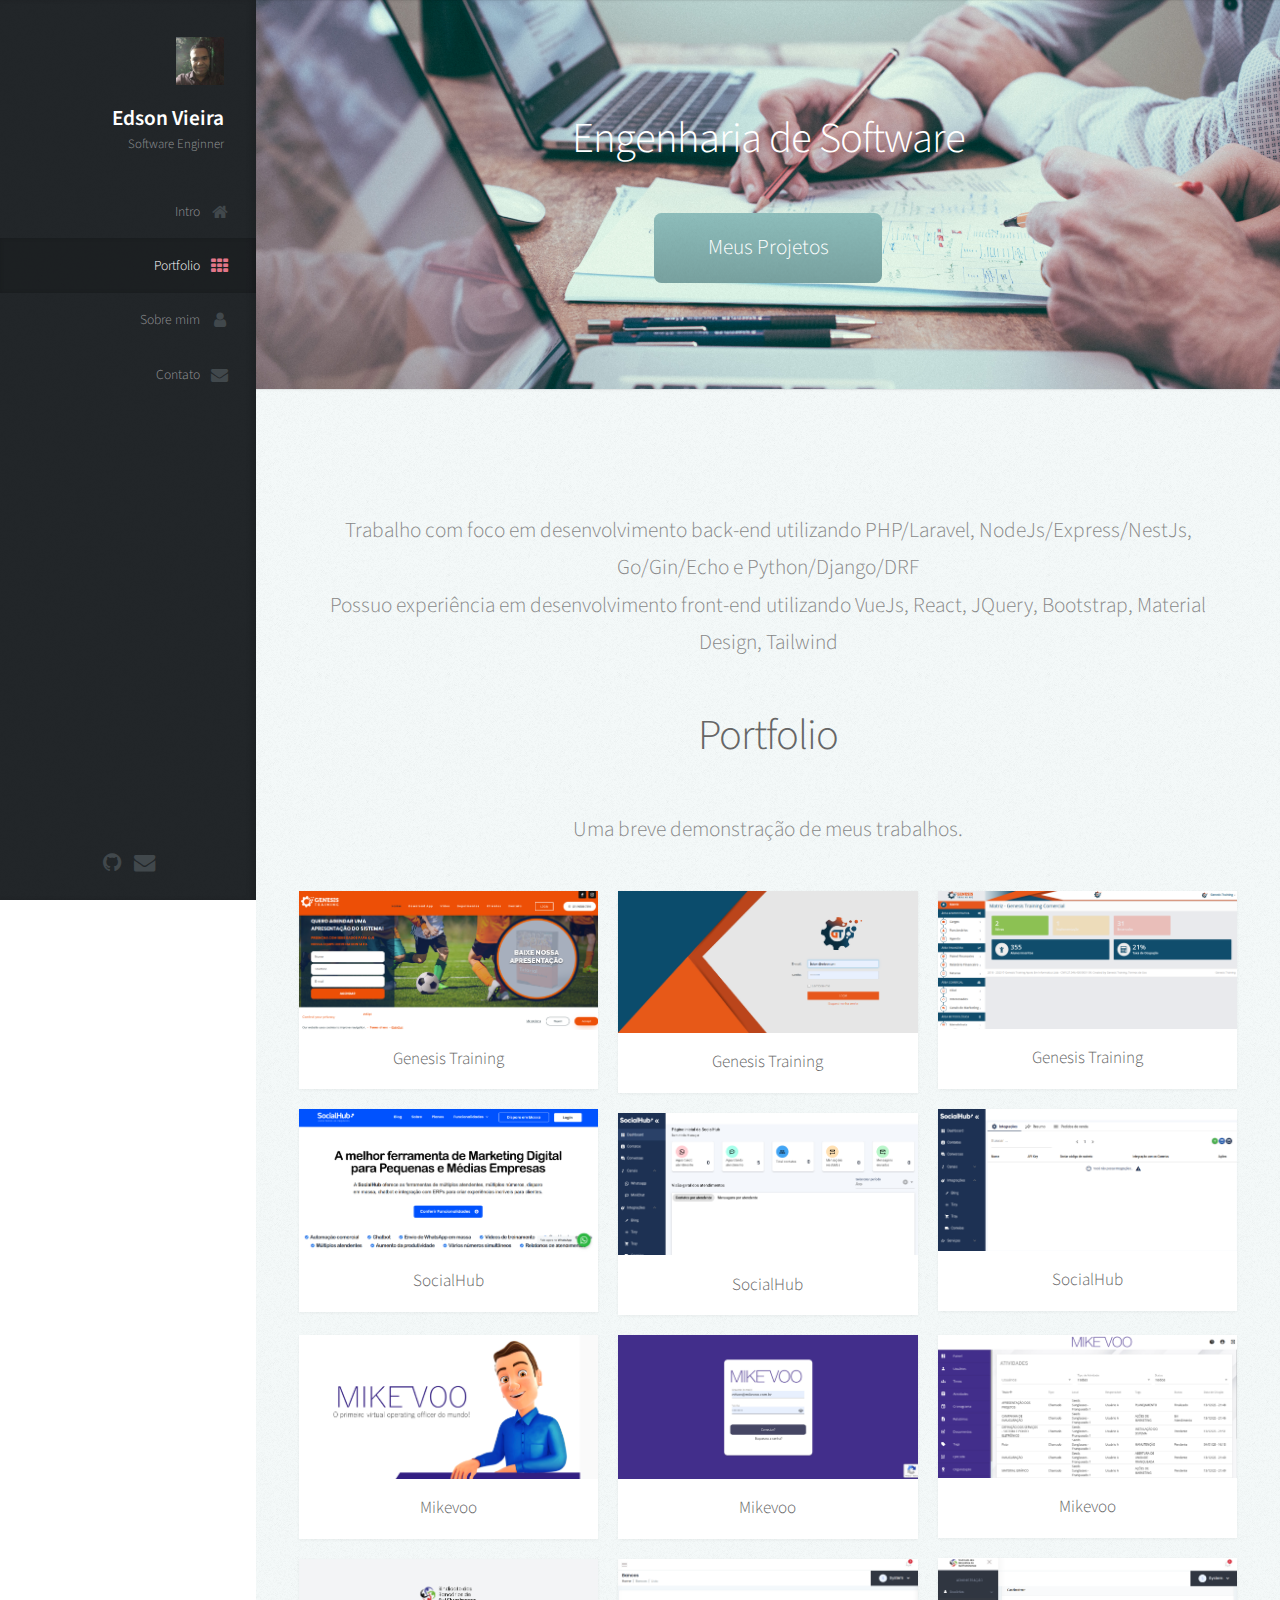
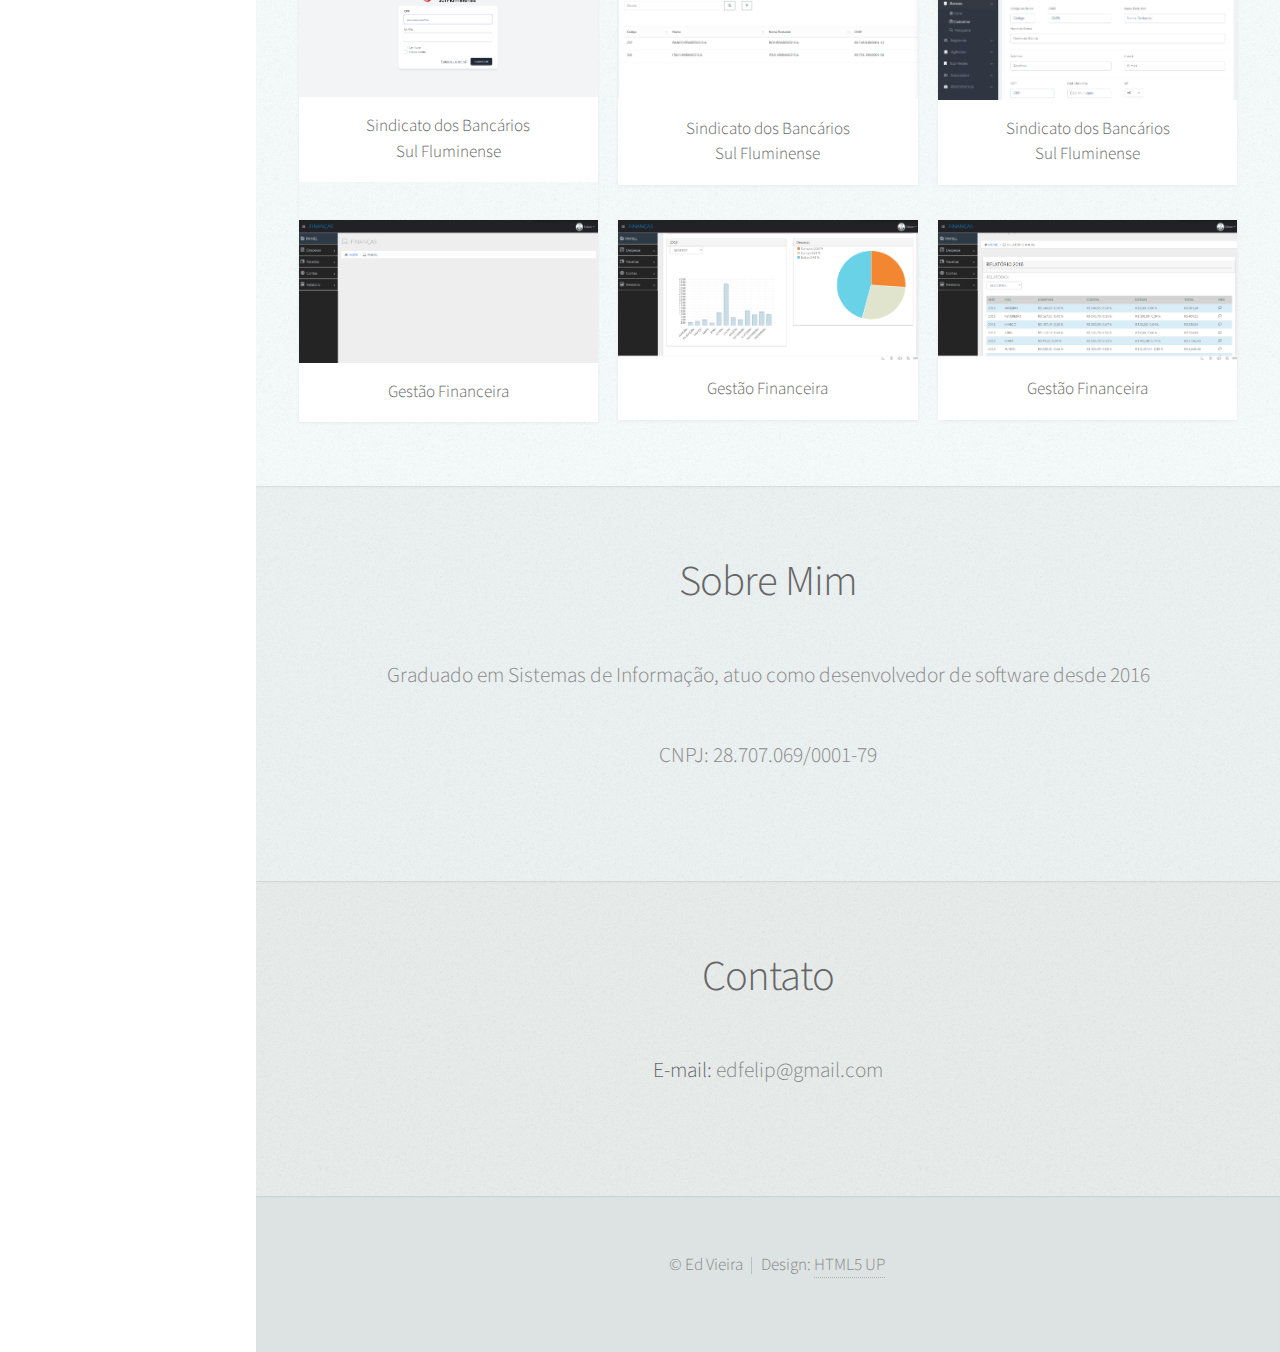
<file: index.html>
<!DOCTYPE HTML>
<!--
	Prologue by HTML5 UP
	html5up.net | @ajlkn
	Free for personal and commercial use under the CCA 3.0 license (html5up.net/license)
-->
<html>
	<head>
		<title>Ed Vieira</title>
		<meta charset="utf-8" />
		<meta name="viewport" content="width=device-width, initial-scale=1, user-scalable=no" />
		<link rel="stylesheet" href="assets/css/main.css" />
	</head>
	<body class="is-preload">

		<!-- Header -->
			<div id="header">

				<div class="top">

					<!-- Logo -->
						<div id="logo">
							<span class="image avatar48"><img alt=""  src="images/foto/13085965.jfif"></span>
							<h1 id="title">Edson Vieira</h1>
							<p>Software Enginner</p>
						</div>

					<!-- Nav -->
						<nav id="nav">
							<ul>
								<li><a href="#top" id="top-link"><span class="icon fa-home">Intro</span></a></li>
								<li><a href="#portfolio" id="portfolio-link"><span class="icon fa-th">Portfolio</span></a></li>
								<li><a href="#about" id="about-link"><span class="icon fa-user">Sobre mim</span></a></li>
								<li><a href="#contact" id="contact-link"><span class="icon fa-envelope">Contato</span></a></li>
							</ul>
						</nav>

				</div>

				<div class="bottom">

					<!-- Social Icons -->
						<ul class="icons">
							<!-- <li><a href="#" class="icon fa-twitter"><span class="label">Twitter</span></a></li> -->
							<!-- <li><a href="#" class="icon fa-facebook"><span class="label">Facebook</span></a></li> -->
							<li><a href="https://github.com/ed-vieira" target="_blank" class="icon fa-github"><span class="label">Github</span></a></li>
							<!-- <li><a href="#" class="icon fa-dribbble"><span class="label">Dribbble</span></a></li> -->
							<li><a href="email:edfelip@gmail.com" class="icon fa-envelope"><span class="label">Email</span></a></li>
						</ul>

				</div>

			</div>

		<!-- Main -->
			<div id="main">

				<!-- Intro -->
					<section id="top" class="one dark cover">
						<div class="container">

							<header>
								<h2 class="alt"> <strong>Engenharia de Software</strong></h2>
							</header>

							<footer>
								<a href="#portfolio" class="button scrolly">Meus Projetos</a>
							</footer>

						</div>
					</section>

				<!-- Portfolio -->
					<section id="portfolio" class="two">
						<div class="container">

							<header>
								<p><br />
									Trabalho com foco em desenvolvimento back-end utilizando PHP/Laravel, NodeJs/Express/NestJs, Go/Gin/Echo e Python/Django/DRF
									<br>
									Possuo experiência em desenvolvimento front-end utilizando VueJs, React, JQuery, Bootstrap, Material Design, Tailwind
								</p>
							</header>

							<header>
								<h2>Portfolio</h2>
							</header>

							<p>Uma breve demonstração de meus trabalhos.</p>



							<div class="row">
								<div class="col-4 col-12-mobile">
									<article class="item">
										<a href="https://genesis.training/"  target="_blank" class="image fit"><img src="images/genesis.training.png" alt="" /></a>
										<header>
											<h3>Genesis Training</h3>
										</header>
									</article>
									<article class="item">
										<a href="https://www.socialhub.pro/"  target="_blank" class="image fit"><img src="images/socialhub.pro.png" alt="" /></a>
										<header>
											<h3>SocialHub</h3>
										</header>
									</article>
								</div>
								<div class="col-4 col-12-mobile">
									<article class="item">
										<a href="https://sistema.genesis.training/login"  target="_blank" class="image fit"><img src="images/login_sistema.genesis.training.png" alt="" /></a>
										<header>
											<h3>Genesis Training</h3>
										</header>
									</article>
							
									<article class="item">
										<a href="https://app.socialhub.pro"  target="_blank" class="image fit"><img src="images/dashboard_principal.socialhub.local.png" alt="" /></a>
										<header>
											<h3>SocialHub</h3>
										</header>
									</article>
								</div>
								<div class="col-4 col-12-mobile">
									<article class="item">
										<a href="https://sistema.genesis.training/login"  target="_blank" class="image fit"><img src="images/dash-sistema.genesis.training.png" alt="" /></a>
										<header>
											<h3>Genesis Training</h3>
										</header>
									</article>
									<article class="item">
										<a href="https://app.socialhub.pro" class="image fit"><img src="images/integracao_principal.socialhub.local.png" alt="" target="_blank" /></a>
										<header>
											<h3>SocialHub</h3>
										</header>
									</article>
								</div>
								<div class="col-4 col-12-mobile">
									<article class="item">
										<a href="https://system.app.release.mikevoo.com.br/"  target="_blank" class="image fit"><img src="images/mikevoo.com.br.png" alt="" /></a>
										<header>
											<h3>Mikevoo</h3>
										</header>
									</article>
									<article class="item">
										<a href="http://sbsf.edvieira.com/"  target="_blank" class="image fit"><img src="images/sbsf.edvieira.com.png" alt="" /></a>
										<header>
											<h3>Sindicato dos Bancários <br> Sul Fluminense</h3>
										</header>
										<br>
									</article>
								</div>
								<div class="col-4 col-12-mobile">
									<article class="item">
										<a href="https://system.app.release.mikevoo.com.br/mikevoo/login"  target="_blank" class="image fit"><img src="images/login-system.app.release.mikevoo.com.br.png" alt="" /></a>
										<header>
											<h3>Mikevoo</h3>
										</header>
									</article>
									<article class="item">
										<a href="http://sbsf.edvieira.com/"  target="_blank" class="image fit"><img src="images/bancos.sbsf.edvieira.com.png" alt="" /></a>
										<header>
											<h3>Sindicato dos Bancários <br> Sul Fluminense</h3>
										</header>
									</article>
							
								</div>
								<div class="col-4 col-12-mobile">
									<article class="item">
										<a href="https://system.app.release.mikevoo.com.br/"  target="_blank" class="image fit"><img src="images/list-system.app.release.mikevoo.com.br.png" alt="" /></a>
										<header>
											<h3>Mikevoo</h3>
										</header>
									</article>
									<article class="item">
										<a href="http://sbsf.edvieira.com/"  target="_blank" class="image fit"><img src="images/bancos-cadastrar.sbsf.edvieira.com.png" alt="" /></a>
										<header>
											<h3>Sindicato dos Bancários <br> Sul Fluminense</h3>
										</header>
									</article>
								</div>
							</div>



							<div class="row">
								<div class="col-4 col-12-mobile">
									<article class="item">
										<a href="http://controle-financas.esy.es/"  target="_blank" class="image fit"><img src="images/finan.png" alt="" /></a>
										<header>
											<h3>Gestão Financeira</h3>
										</header>
									</article>
								</div>
								<div class="col-4 col-12-mobile">
									<article class="item">
										<a href="http://controle-financas.esy.es/"  target="_blank" class="image fit"><img src="images/finan3.png" alt="" /></a>
										<header>
											<h3>Gestão Financeira</h3>
										</header>
									</article>
								</div>
								<div class="col-4 col-12-mobile">
									<article class="item">
											<a href="http://controle-financas.esy.es/"  target="_blank" class="image fit"><img src="images/finan2.png" alt="" /></a>
											<header>
												<h3>Gestão Financeira</h3>
											</header>
									</article>
								</div>
							<!--
								<div class="col-4 col-12-mobile">
									<article class="item">
										<a href="#" class="image fit"><img src="images/agencia.png" alt="" /></a>
										<header>
											<h3>Tecnologia</h3>
										</header>
									</article>

								</div>
								<div class="col-4 col-12-mobile">
									<article class="item">
										<a href="#" class="image fit"><img src="images/admlte.png" alt="" /></a>
										<header>
											<h3>Gestão de Loja</h3>
										</header>
									</article>

								</div>		
								<div class="col-4 col-12-mobile">
										<article class="item">
											<a href="#" class="image fit"><img src="images/admlte2.png" alt="" /></a>
											<header>
												<h3>Gestão de Serviços</h3>
											</header>
										</article>
								</div>
							-->						
							</div>

						</div>
					</section>

				<!-- About Me -->
					<section id="about" class="three">
						<div class="container">

							<header>
								<h2>Sobre Mim</h2>
							</header>

							<!-- <a href="#" class="image featured"><img src="images/pic08.jpg" alt="" /></a> -->

							<p>Graduado em Sistemas de Informação, atuo como desenvolvedor de software desde 2016</p>
                            <p>CNPJ: 28.707.069/0001-79</p>
						</div>
					</section>

				<!-- Contact -->
				<section id="contact" class="four">
					<div class="container">
						<header>
							<h2>Contato</h2>
						</header>
						<p><strong>E-mail: </strong> edfelip@gmail.com</p>
					</div>
				</section>
				<!--
					<section id="contact" class="four">
						<div class="container">

							<header>
								<h2>Contato</h2>
							</header>

							<p>Se quiser entrar em contato comigo estou a disposição basta utilizar este formulário:</p>

							<form method="post" action="http://edvieira.esy.es/site/email-web.php">
								<div class="row">
									<div class="col-6 col-12-mobile"><input type="text" name="name" placeholder="Seu Nome" /></div>
									<div class="col-6 col-12-mobile"><input type="text" name="email" placeholder="Seu Email" /></div>
									<div class="col-12">
										<textarea name="message" placeholder="Mensagem"></textarea>
									</div>
									<input type="hidden" name="site" value="https://ed-vieira.github.io/" />
									<div class="col-12">
										<input type="submit" value="Enviar Messagem" />
									</div>
								</div>
							</form>

						</div>
					</section>
                -->
			</div>

		<!-- Footer -->
			<div id="footer">

				<!-- Copyright -->
					<ul class="copyright">
						<li>&copy; Ed Vieira</li><li>Design: <a href="http://html5up.net">HTML5 UP</a></li>
					</ul>

			</div>

		<!-- Scripts -->
			<script src="assets/js/jquery.min.js"></script>
			<script src="assets/js/jquery.scrolly.min.js"></script>
			<script src="assets/js/jquery.scrollex.min.js"></script>
			<script src="assets/js/browser.min.js"></script>
			<script src="assets/js/breakpoints.min.js"></script>
			<script src="assets/js/util.js"></script>
			<script src="assets/js/main.js"></script>

	</body>
</html>
</file>
<file: assets/css/main.css>
@import url("font-awesome.min.css");
@import url("https://fonts.googleapis.com/css?family=Source+Sans+Pro:300,300italic,400,600");

/*
	Prologue by HTML5 UP
	html5up.net | @ajlkn
	Free for personal and commercial use under the CCA 3.0 license (html5up.net/license)
*/

html, body, div, span, applet, object,
iframe, h1, h2, h3, h4, h5, h6, p, blockquote,
pre, a, abbr, acronym, address, big, cite,
code, del, dfn, em, img, ins, kbd, q, s, samp,
small, strike, strong, sub, sup, tt, var, b,
u, i, center, dl, dt, dd, ol, ul, li, fieldset,
form, label, legend, table, caption, tbody,
tfoot, thead, tr, th, td, article, aside,
canvas, details, embed, figure, figcaption,
footer, header, hgroup, menu, nav, output, ruby,
section, summary, time, mark, audio, video {
	margin: 0;
	padding: 0;
	border: 0;
	font-size: 100%;
	font: inherit;
	vertical-align: baseline;}

article, aside, details, figcaption, figure,
footer, header, hgroup, menu, nav, section {
	display: block;}

body {
	line-height: 1;
}

ol, ul {
	list-style: none;
}

blockquote, q {
	quotes: none;
}

	blockquote:before, blockquote:after, q:before, q:after {
		content: '';
		content: none;
	}

table {
	border-collapse: collapse;
	border-spacing: 0;
}

body {
	-webkit-text-size-adjust: none;
}

mark {
	background-color: transparent;
	color: inherit;
}

input::-moz-focus-inner {
	border: 0;
	padding: 0;
}

input, select, textarea {
	-moz-appearance: none;
	-webkit-appearance: none;
	-ms-appearance: none;
	appearance: none;
}

/* Basic */

	html {
		box-sizing: border-box;
	}

	*, *:before, *:after {
		box-sizing: inherit;
	}

	body {
		background: #fff;
		font-family: 'Source Sans Pro', sans-serif;
		font-size: 19pt;
		font-weight: 300;
		line-height: 1.75em;
		color: #888;
	}

		body.is-preload *, body.is-preload *:before, body.is-preload *:after {
			-moz-animation: none !important;
			-webkit-animation: none !important;
			-ms-animation: none !important;
			animation: none !important;
			-moz-transition: none !important;
			-webkit-transition: none !important;
			-ms-transition: none !important;
			transition: none !important;
		}

	input, textarea, select {
		font-family: 'Source Sans Pro', sans-serif;
		font-size: 19pt;
		font-weight: 300;
		line-height: 1.75em;
		color: #888;
	}

	h1, h2, h3, h4, h5, h6 {
		font-weight: 300;
		color: #666;
		line-height: 1.5em;
	}

	h1 a, h2 a, h3 a, h4 a, h5 a, h6 a {
		color: inherit;
		text-decoration: none;
	}

		h1 a strong, h2 a strong, h3 a strong, h4 a strong, h5 a strong, h6 a strong {
			color: #333;
		}

	h2 {
		font-size: 2em;
		letter-spacing: -1px;
	}

		h2.alt {
			color: #888;
		}

			h2.alt strong {
				color: #666;
			}

	h3 {
		font-size: 1.5em;
	}

	header {
		margin: 0 0 2em 0;
	}

		header > p {
			margin: 1em 0 0 0;
		}

	footer {
		margin: 2em 0 0 0;
	}

	strong, b {
		font-weight: 300;
		color: #666;
	}

	em, i {
		font-style: italic;
	}

	a {
		text-decoration: none;
		color: inherit;
		border-bottom: dotted 1px rgba(128, 128, 128, 0.5);
		-moz-transition: color 0.35s ease-in-out, border-bottom-color 0.35s ease-in-out;
		-webkit-transition: color 0.35s ease-in-out, border-bottom-color 0.35s ease-in-out;
		-ms-transition: color 0.35s ease-in-out, border-bottom-color 0.35s ease-in-out;
		transition: color 0.35s ease-in-out, border-bottom-color 0.35s ease-in-out;
		outline: 0;
	}

		a:hover {
			color: #E27689;
			border-bottom-color: rgba(255, 255, 255, 0);
		}

	sub {
		position: relative;
		top: 0.5em;
		font-size: 0.8em;
	}

	sup {
		position: relative;
		top: -0.5em;
		font-size: 0.8em;
	}

	hr {
		border: 0;
		border-top: solid 1px #ddd;
	}

	blockquote {
		border-left: solid 0.5em #ddd;
		padding: 1em 0 1em 2em;
		font-style: italic;
	}

	p, ul, ol, dl, table {
		margin-bottom: 2em;
	}

	br.clear {
		clear: both;
	}

/* Container */

	.container {
		margin: 0 auto;
		max-width: 100%;
		width: 1400px;
	}

		@media screen and (min-width: 961px) and (max-width: 1880px) {

			.container {
				width: 1200px;
			}

		}

		@media screen and (min-width: 961px) and (max-width: 1620px) {

			.container {
				width: 960px;
			}

		}

		@media screen and (min-width: 961px) and (max-width: 1320px) {

			.container {
				width: 100%;
			}

		}

		@media screen and (max-width: 960px) {

			.container {
				width: 100%;
			}

		}

		@media screen and (max-width: 736px) {

			.container {
				width: 100%;
			}

		}

/* Row */

	.row {
		display: flex;
		flex-wrap: wrap;
		box-sizing: border-box;
		align-items: stretch;
	}

		.row > * {
			box-sizing: border-box;
		}

		.row.gtr-uniform > * > :last-child {
			margin-bottom: 0;
		}

		.row.aln-left {
			justify-content: flex-start;
		}

		.row.aln-center {
			justify-content: center;
		}

		.row.aln-right {
			justify-content: flex-end;
		}

		.row.aln-top {
			align-items: flex-start;
		}

		.row.aln-middle {
			align-items: center;
		}

		.row.aln-bottom {
			align-items: flex-end;
		}

		.row > .imp {
			order: -1;
		}

		.row > .col-1 {
			width: 8.3333333333%;
		}

		.row > .off-1 {
			margin-left: 8.3333333333%;
		}

		.row > .col-2 {
			width: 16.6666666667%;
		}

		.row > .off-2 {
			margin-left: 16.6666666667%;
		}

		.row > .col-3 {
			width: 25%;
		}

		.row > .off-3 {
			margin-left: 25%;
		}

		.row > .col-4 {
			width: 33.3333333333%;
		}

		.row > .off-4 {
			margin-left: 33.3333333333%;
		}

		.row > .col-5 {
			width: 41.6666666667%;
		}

		.row > .off-5 {
			margin-left: 41.6666666667%;
		}

		.row > .col-6 {
			width: 50%;
		}

		.row > .off-6 {
			margin-left: 50%;
		}

		.row > .col-7 {
			width: 58.3333333333%;
		}

		.row > .off-7 {
			margin-left: 58.3333333333%;
		}

		.row > .col-8 {
			width: 66.6666666667%;
		}

		.row > .off-8 {
			margin-left: 66.6666666667%;
		}

		.row > .col-9 {
			width: 75%;
		}

		.row > .off-9 {
			margin-left: 75%;
		}

		.row > .col-10 {
			width: 83.3333333333%;
		}

		.row > .off-10 {
			margin-left: 83.3333333333%;
		}

		.row > .col-11 {
			width: 91.6666666667%;
		}

		.row > .off-11 {
			margin-left: 91.6666666667%;
		}

		.row > .col-12 {
			width: 100%;
		}

		.row > .off-12 {
			margin-left: 100%;
		}

		.row.gtr-0 {
			margin-top: 0px;
			margin-left: 0px;
		}

			.row.gtr-0 > * {
				padding: 0px 0 0 0px;
			}

			.row.gtr-0.gtr-uniform {
				margin-top: 0px;
			}

				.row.gtr-0.gtr-uniform > * {
					padding-top: 0px;
				}

		.row.gtr-25 {
			margin-top: -10px;
			margin-left: -10px;
		}

			.row.gtr-25 > * {
				padding: 10px 0 0 10px;
			}

			.row.gtr-25.gtr-uniform {
				margin-top: -10px;
			}

				.row.gtr-25.gtr-uniform > * {
					padding-top: 10px;
				}

		.row.gtr-50 {
			margin-top: -20px;
			margin-left: -20px;
		}

			.row.gtr-50 > * {
				padding: 20px 0 0 20px;
			}

			.row.gtr-50.gtr-uniform {
				margin-top: -20px;
			}

				.row.gtr-50.gtr-uniform > * {
					padding-top: 20px;
				}

		.row {
			margin-top: -40px;
			margin-left: -40px;
		}

			.row > * {
				padding: 40px 0 0 40px;
			}

			.row.gtr-uniform {
				margin-top: -40px;
			}

				.row.gtr-uniform > * {
					padding-top: 40px;
				}

		.row.gtr-150 {
			margin-top: -60px;
			margin-left: -60px;
		}

			.row.gtr-150 > * {
				padding: 60px 0 0 60px;
			}

			.row.gtr-150.gtr-uniform {
				margin-top: -60px;
			}

				.row.gtr-150.gtr-uniform > * {
					padding-top: 60px;
				}

		.row.gtr-200 {
			margin-top: -80px;
			margin-left: -80px;
		}

			.row.gtr-200 > * {
				padding: 80px 0 0 80px;
			}

			.row.gtr-200.gtr-uniform {
				margin-top: -80px;
			}

				.row.gtr-200.gtr-uniform > * {
					padding-top: 80px;
				}

		@media screen and (min-width: 961px) and (max-width: 1880px) {

			.row {
				display: flex;
				flex-wrap: wrap;
				box-sizing: border-box;
				align-items: stretch;
			}

				.row > * {
					box-sizing: border-box;
				}

				.row.gtr-uniform > * > :last-child {
					margin-bottom: 0;
				}

				.row.aln-left {
					justify-content: flex-start;
				}

				.row.aln-center {
					justify-content: center;
				}

				.row.aln-right {
					justify-content: flex-end;
				}

				.row.aln-top {
					align-items: flex-start;
				}

				.row.aln-middle {
					align-items: center;
				}

				.row.aln-bottom {
					align-items: flex-end;
				}

				.row > .imp-wide {
					order: -1;
				}

				.row > .col-1-wide {
					width: 8.3333333333%;
				}

				.row > .off-1-wide {
					margin-left: 8.3333333333%;
				}

				.row > .col-2-wide {
					width: 16.6666666667%;
				}

				.row > .off-2-wide {
					margin-left: 16.6666666667%;
				}

				.row > .col-3-wide {
					width: 25%;
				}

				.row > .off-3-wide {
					margin-left: 25%;
				}

				.row > .col-4-wide {
					width: 33.3333333333%;
				}

				.row > .off-4-wide {
					margin-left: 33.3333333333%;
				}

				.row > .col-5-wide {
					width: 41.6666666667%;
				}

				.row > .off-5-wide {
					margin-left: 41.6666666667%;
				}

				.row > .col-6-wide {
					width: 50%;
				}

				.row > .off-6-wide {
					margin-left: 50%;
				}

				.row > .col-7-wide {
					width: 58.3333333333%;
				}

				.row > .off-7-wide {
					margin-left: 58.3333333333%;
				}

				.row > .col-8-wide {
					width: 66.6666666667%;
				}

				.row > .off-8-wide {
					margin-left: 66.6666666667%;
				}

				.row > .col-9-wide {
					width: 75%;
				}

				.row > .off-9-wide {
					margin-left: 75%;
				}

				.row > .col-10-wide {
					width: 83.3333333333%;
				}

				.row > .off-10-wide {
					margin-left: 83.3333333333%;
				}

				.row > .col-11-wide {
					width: 91.6666666667%;
				}

				.row > .off-11-wide {
					margin-left: 91.6666666667%;
				}

				.row > .col-12-wide {
					width: 100%;
				}

				.row > .off-12-wide {
					margin-left: 100%;
				}

				.row.gtr-0 {
					margin-top: 0px;
					margin-left: 0px;
				}

					.row.gtr-0 > * {
						padding: 0px 0 0 0px;
					}

					.row.gtr-0.gtr-uniform {
						margin-top: 0px;
					}

						.row.gtr-0.gtr-uniform > * {
							padding-top: 0px;
						}

				.row.gtr-25 {
					margin-top: -10px;
					margin-left: -10px;
				}

					.row.gtr-25 > * {
						padding: 10px 0 0 10px;
					}

					.row.gtr-25.gtr-uniform {
						margin-top: -10px;
					}

						.row.gtr-25.gtr-uniform > * {
							padding-top: 10px;
						}

				.row.gtr-50 {
					margin-top: -20px;
					margin-left: -20px;
				}

					.row.gtr-50 > * {
						padding: 20px 0 0 20px;
					}

					.row.gtr-50.gtr-uniform {
						margin-top: -20px;
					}

						.row.gtr-50.gtr-uniform > * {
							padding-top: 20px;
						}

				.row {
					margin-top: -40px;
					margin-left: -40px;
				}

					.row > * {
						padding: 40px 0 0 40px;
					}

					.row.gtr-uniform {
						margin-top: -40px;
					}

						.row.gtr-uniform > * {
							padding-top: 40px;
						}

				.row.gtr-150 {
					margin-top: -60px;
					margin-left: -60px;
				}

					.row.gtr-150 > * {
						padding: 60px 0 0 60px;
					}

					.row.gtr-150.gtr-uniform {
						margin-top: -60px;
					}

						.row.gtr-150.gtr-uniform > * {
							padding-top: 60px;
						}

				.row.gtr-200 {
					margin-top: -80px;
					margin-left: -80px;
				}

					.row.gtr-200 > * {
						padding: 80px 0 0 80px;
					}

					.row.gtr-200.gtr-uniform {
						margin-top: -80px;
					}

						.row.gtr-200.gtr-uniform > * {
							padding-top: 80px;
						}

		}

		@media screen and (min-width: 961px) and (max-width: 1620px) {

			.row {
				display: flex;
				flex-wrap: wrap;
				box-sizing: border-box;
				align-items: stretch;
			}

				.row > * {
					box-sizing: border-box;
				}

				.row.gtr-uniform > * > :last-child {
					margin-bottom: 0;
				}

				.row.aln-left {
					justify-content: flex-start;
				}

				.row.aln-center {
					justify-content: center;
				}

				.row.aln-right {
					justify-content: flex-end;
				}

				.row.aln-top {
					align-items: flex-start;
				}

				.row.aln-middle {
					align-items: center;
				}

				.row.aln-bottom {
					align-items: flex-end;
				}

				.row > .imp-normal {
					order: -1;
				}

				.row > .col-1-normal {
					width: 8.3333333333%;
				}

				.row > .off-1-normal {
					margin-left: 8.3333333333%;
				}

				.row > .col-2-normal {
					width: 16.6666666667%;
				}

				.row > .off-2-normal {
					margin-left: 16.6666666667%;
				}

				.row > .col-3-normal {
					width: 25%;
				}

				.row > .off-3-normal {
					margin-left: 25%;
				}

				.row > .col-4-normal {
					width: 33.3333333333%;
				}

				.row > .off-4-normal {
					margin-left: 33.3333333333%;
				}

				.row > .col-5-normal {
					width: 41.6666666667%;
				}

				.row > .off-5-normal {
					margin-left: 41.6666666667%;
				}

				.row > .col-6-normal {
					width: 50%;
				}

				.row > .off-6-normal {
					margin-left: 50%;
				}

				.row > .col-7-normal {
					width: 58.3333333333%;
				}

				.row > .off-7-normal {
					margin-left: 58.3333333333%;
				}

				.row > .col-8-normal {
					width: 66.6666666667%;
				}

				.row > .off-8-normal {
					margin-left: 66.6666666667%;
				}

				.row > .col-9-normal {
					width: 75%;
				}

				.row > .off-9-normal {
					margin-left: 75%;
				}

				.row > .col-10-normal {
					width: 83.3333333333%;
				}

				.row > .off-10-normal {
					margin-left: 83.3333333333%;
				}

				.row > .col-11-normal {
					width: 91.6666666667%;
				}

				.row > .off-11-normal {
					margin-left: 91.6666666667%;
				}

				.row > .col-12-normal {
					width: 100%;
				}

				.row > .off-12-normal {
					margin-left: 100%;
				}

				.row.gtr-0 {
					margin-top: 0px;
					margin-left: 0px;
				}

					.row.gtr-0 > * {
						padding: 0px 0 0 0px;
					}

					.row.gtr-0.gtr-uniform {
						margin-top: 0px;
					}

						.row.gtr-0.gtr-uniform > * {
							padding-top: 0px;
						}

				.row.gtr-25 {
					margin-top: -10px;
					margin-left: -10px;
				}

					.row.gtr-25 > * {
						padding: 10px 0 0 10px;
					}

					.row.gtr-25.gtr-uniform {
						margin-top: -10px;
					}

						.row.gtr-25.gtr-uniform > * {
							padding-top: 10px;
						}

				.row.gtr-50 {
					margin-top: -20px;
					margin-left: -20px;
				}

					.row.gtr-50 > * {
						padding: 20px 0 0 20px;
					}

					.row.gtr-50.gtr-uniform {
						margin-top: -20px;
					}

						.row.gtr-50.gtr-uniform > * {
							padding-top: 20px;
						}

				.row {
					margin-top: -40px;
					margin-left: -40px;
				}

					.row > * {
						padding: 40px 0 0 40px;
					}

					.row.gtr-uniform {
						margin-top: -40px;
					}

						.row.gtr-uniform > * {
							padding-top: 40px;
						}

				.row.gtr-150 {
					margin-top: -60px;
					margin-left: -60px;
				}

					.row.gtr-150 > * {
						padding: 60px 0 0 60px;
					}

					.row.gtr-150.gtr-uniform {
						margin-top: -60px;
					}

						.row.gtr-150.gtr-uniform > * {
							padding-top: 60px;
						}

				.row.gtr-200 {
					margin-top: -80px;
					margin-left: -80px;
				}

					.row.gtr-200 > * {
						padding: 80px 0 0 80px;
					}

					.row.gtr-200.gtr-uniform {
						margin-top: -80px;
					}

						.row.gtr-200.gtr-uniform > * {
							padding-top: 80px;
						}

		}

		@media screen and (min-width: 961px) and (max-width: 1320px) {

			.row {
				display: flex;
				flex-wrap: wrap;
				box-sizing: border-box;
				align-items: stretch;
			}

				.row > * {
					box-sizing: border-box;
				}

				.row.gtr-uniform > * > :last-child {
					margin-bottom: 0;
				}

				.row.aln-left {
					justify-content: flex-start;
				}

				.row.aln-center {
					justify-content: center;
				}

				.row.aln-right {
					justify-content: flex-end;
				}

				.row.aln-top {
					align-items: flex-start;
				}

				.row.aln-middle {
					align-items: center;
				}

				.row.aln-bottom {
					align-items: flex-end;
				}

				.row > .imp-narrow {
					order: -1;
				}

				.row > .col-1-narrow {
					width: 8.3333333333%;
				}

				.row > .off-1-narrow {
					margin-left: 8.3333333333%;
				}

				.row > .col-2-narrow {
					width: 16.6666666667%;
				}

				.row > .off-2-narrow {
					margin-left: 16.6666666667%;
				}

				.row > .col-3-narrow {
					width: 25%;
				}

				.row > .off-3-narrow {
					margin-left: 25%;
				}

				.row > .col-4-narrow {
					width: 33.3333333333%;
				}

				.row > .off-4-narrow {
					margin-left: 33.3333333333%;
				}

				.row > .col-5-narrow {
					width: 41.6666666667%;
				}

				.row > .off-5-narrow {
					margin-left: 41.6666666667%;
				}

				.row > .col-6-narrow {
					width: 50%;
				}

				.row > .off-6-narrow {
					margin-left: 50%;
				}

				.row > .col-7-narrow {
					width: 58.3333333333%;
				}

				.row > .off-7-narrow {
					margin-left: 58.3333333333%;
				}

				.row > .col-8-narrow {
					width: 66.6666666667%;
				}

				.row > .off-8-narrow {
					margin-left: 66.6666666667%;
				}

				.row > .col-9-narrow {
					width: 75%;
				}

				.row > .off-9-narrow {
					margin-left: 75%;
				}

				.row > .col-10-narrow {
					width: 83.3333333333%;
				}

				.row > .off-10-narrow {
					margin-left: 83.3333333333%;
				}

				.row > .col-11-narrow {
					width: 91.6666666667%;
				}

				.row > .off-11-narrow {
					margin-left: 91.6666666667%;
				}

				.row > .col-12-narrow {
					width: 100%;
				}

				.row > .off-12-narrow {
					margin-left: 100%;
				}

				.row.gtr-0 {
					margin-top: 0px;
					margin-left: 0px;
				}

					.row.gtr-0 > * {
						padding: 0px 0 0 0px;
					}

					.row.gtr-0.gtr-uniform {
						margin-top: 0px;
					}

						.row.gtr-0.gtr-uniform > * {
							padding-top: 0px;
						}

				.row.gtr-25 {
					margin-top: -5px;
					margin-left: -5px;
				}

					.row.gtr-25 > * {
						padding: 5px 0 0 5px;
					}

					.row.gtr-25.gtr-uniform {
						margin-top: -5px;
					}

						.row.gtr-25.gtr-uniform > * {
							padding-top: 5px;
						}

				.row.gtr-50 {
					margin-top: -10px;
					margin-left: -10px;
				}

					.row.gtr-50 > * {
						padding: 10px 0 0 10px;
					}

					.row.gtr-50.gtr-uniform {
						margin-top: -10px;
					}

						.row.gtr-50.gtr-uniform > * {
							padding-top: 10px;
						}

				.row {
					margin-top: -20px;
					margin-left: -20px;
				}

					.row > * {
						padding: 20px 0 0 20px;
					}

					.row.gtr-uniform {
						margin-top: -20px;
					}

						.row.gtr-uniform > * {
							padding-top: 20px;
						}

				.row.gtr-150 {
					margin-top: -30px;
					margin-left: -30px;
				}

					.row.gtr-150 > * {
						padding: 30px 0 0 30px;
					}

					.row.gtr-150.gtr-uniform {
						margin-top: -30px;
					}

						.row.gtr-150.gtr-uniform > * {
							padding-top: 30px;
						}

				.row.gtr-200 {
					margin-top: -40px;
					margin-left: -40px;
				}

					.row.gtr-200 > * {
						padding: 40px 0 0 40px;
					}

					.row.gtr-200.gtr-uniform {
						margin-top: -40px;
					}

						.row.gtr-200.gtr-uniform > * {
							padding-top: 40px;
						}

		}

		@media screen and (max-width: 960px) {

			.row {
				display: flex;
				flex-wrap: wrap;
				box-sizing: border-box;
				align-items: stretch;
			}

				.row > * {
					box-sizing: border-box;
				}

				.row.gtr-uniform > * > :last-child {
					margin-bottom: 0;
				}

				.row.aln-left {
					justify-content: flex-start;
				}

				.row.aln-center {
					justify-content: center;
				}

				.row.aln-right {
					justify-content: flex-end;
				}

				.row.aln-top {
					align-items: flex-start;
				}

				.row.aln-middle {
					align-items: center;
				}

				.row.aln-bottom {
					align-items: flex-end;
				}

				.row > .imp-narrower {
					order: -1;
				}

				.row > .col-1-narrower {
					width: 8.3333333333%;
				}

				.row > .off-1-narrower {
					margin-left: 8.3333333333%;
				}

				.row > .col-2-narrower {
					width: 16.6666666667%;
				}

				.row > .off-2-narrower {
					margin-left: 16.6666666667%;
				}

				.row > .col-3-narrower {
					width: 25%;
				}

				.row > .off-3-narrower {
					margin-left: 25%;
				}

				.row > .col-4-narrower {
					width: 33.3333333333%;
				}

				.row > .off-4-narrower {
					margin-left: 33.3333333333%;
				}

				.row > .col-5-narrower {
					width: 41.6666666667%;
				}

				.row > .off-5-narrower {
					margin-left: 41.6666666667%;
				}

				.row > .col-6-narrower {
					width: 50%;
				}

				.row > .off-6-narrower {
					margin-left: 50%;
				}

				.row > .col-7-narrower {
					width: 58.3333333333%;
				}

				.row > .off-7-narrower {
					margin-left: 58.3333333333%;
				}

				.row > .col-8-narrower {
					width: 66.6666666667%;
				}

				.row > .off-8-narrower {
					margin-left: 66.6666666667%;
				}

				.row > .col-9-narrower {
					width: 75%;
				}

				.row > .off-9-narrower {
					margin-left: 75%;
				}

				.row > .col-10-narrower {
					width: 83.3333333333%;
				}

				.row > .off-10-narrower {
					margin-left: 83.3333333333%;
				}

				.row > .col-11-narrower {
					width: 91.6666666667%;
				}

				.row > .off-11-narrower {
					margin-left: 91.6666666667%;
				}

				.row > .col-12-narrower {
					width: 100%;
				}

				.row > .off-12-narrower {
					margin-left: 100%;
				}

				.row.gtr-0 {
					margin-top: 0px;
					margin-left: 0px;
				}

					.row.gtr-0 > * {
						padding: 0px 0 0 0px;
					}

					.row.gtr-0.gtr-uniform {
						margin-top: 0px;
					}

						.row.gtr-0.gtr-uniform > * {
							padding-top: 0px;
						}

				.row.gtr-25 {
					margin-top: -5px;
					margin-left: -5px;
				}

					.row.gtr-25 > * {
						padding: 5px 0 0 5px;
					}

					.row.gtr-25.gtr-uniform {
						margin-top: -5px;
					}

						.row.gtr-25.gtr-uniform > * {
							padding-top: 5px;
						}

				.row.gtr-50 {
					margin-top: -10px;
					margin-left: -10px;
				}

					.row.gtr-50 > * {
						padding: 10px 0 0 10px;
					}

					.row.gtr-50.gtr-uniform {
						margin-top: -10px;
					}

						.row.gtr-50.gtr-uniform > * {
							padding-top: 10px;
						}

				.row {
					margin-top: -20px;
					margin-left: -20px;
				}

					.row > * {
						padding: 20px 0 0 20px;
					}

					.row.gtr-uniform {
						margin-top: -20px;
					}

						.row.gtr-uniform > * {
							padding-top: 20px;
						}

				.row.gtr-150 {
					margin-top: -30px;
					margin-left: -30px;
				}

					.row.gtr-150 > * {
						padding: 30px 0 0 30px;
					}

					.row.gtr-150.gtr-uniform {
						margin-top: -30px;
					}

						.row.gtr-150.gtr-uniform > * {
							padding-top: 30px;
						}

				.row.gtr-200 {
					margin-top: -40px;
					margin-left: -40px;
				}

					.row.gtr-200 > * {
						padding: 40px 0 0 40px;
					}

					.row.gtr-200.gtr-uniform {
						margin-top: -40px;
					}

						.row.gtr-200.gtr-uniform > * {
							padding-top: 40px;
						}

		}

		@media screen and (max-width: 736px) {

			.row {
				display: flex;
				flex-wrap: wrap;
				box-sizing: border-box;
				align-items: stretch;
			}

				.row > * {
					box-sizing: border-box;
				}

				.row.gtr-uniform > * > :last-child {
					margin-bottom: 0;
				}

				.row.aln-left {
					justify-content: flex-start;
				}

				.row.aln-center {
					justify-content: center;
				}

				.row.aln-right {
					justify-content: flex-end;
				}

				.row.aln-top {
					align-items: flex-start;
				}

				.row.aln-middle {
					align-items: center;
				}

				.row.aln-bottom {
					align-items: flex-end;
				}

				.row > .imp-mobile {
					order: -1;
				}

				.row > .col-1-mobile {
					width: 8.3333333333%;
				}

				.row > .off-1-mobile {
					margin-left: 8.3333333333%;
				}

				.row > .col-2-mobile {
					width: 16.6666666667%;
				}

				.row > .off-2-mobile {
					margin-left: 16.6666666667%;
				}

				.row > .col-3-mobile {
					width: 25%;
				}

				.row > .off-3-mobile {
					margin-left: 25%;
				}

				.row > .col-4-mobile {
					width: 33.3333333333%;
				}

				.row > .off-4-mobile {
					margin-left: 33.3333333333%;
				}

				.row > .col-5-mobile {
					width: 41.6666666667%;
				}

				.row > .off-5-mobile {
					margin-left: 41.6666666667%;
				}

				.row > .col-6-mobile {
					width: 50%;
				}

				.row > .off-6-mobile {
					margin-left: 50%;
				}

				.row > .col-7-mobile {
					width: 58.3333333333%;
				}

				.row > .off-7-mobile {
					margin-left: 58.3333333333%;
				}

				.row > .col-8-mobile {
					width: 66.6666666667%;
				}

				.row > .off-8-mobile {
					margin-left: 66.6666666667%;
				}

				.row > .col-9-mobile {
					width: 75%;
				}

				.row > .off-9-mobile {
					margin-left: 75%;
				}

				.row > .col-10-mobile {
					width: 83.3333333333%;
				}

				.row > .off-10-mobile {
					margin-left: 83.3333333333%;
				}

				.row > .col-11-mobile {
					width: 91.6666666667%;
				}

				.row > .off-11-mobile {
					margin-left: 91.6666666667%;
				}

				.row > .col-12-mobile {
					width: 100%;
				}

				.row > .off-12-mobile {
					margin-left: 100%;
				}

				.row.gtr-0 {
					margin-top: 0px;
					margin-left: 0px;
				}

					.row.gtr-0 > * {
						padding: 0px 0 0 0px;
					}

					.row.gtr-0.gtr-uniform {
						margin-top: 0px;
					}

						.row.gtr-0.gtr-uniform > * {
							padding-top: 0px;
						}

				.row.gtr-25 {
					margin-top: -5px;
					margin-left: -5px;
				}

					.row.gtr-25 > * {
						padding: 5px 0 0 5px;
					}

					.row.gtr-25.gtr-uniform {
						margin-top: -5px;
					}

						.row.gtr-25.gtr-uniform > * {
							padding-top: 5px;
						}

				.row.gtr-50 {
					margin-top: -10px;
					margin-left: -10px;
				}

					.row.gtr-50 > * {
						padding: 10px 0 0 10px;
					}

					.row.gtr-50.gtr-uniform {
						margin-top: -10px;
					}

						.row.gtr-50.gtr-uniform > * {
							padding-top: 10px;
						}

				.row {
					margin-top: -20px;
					margin-left: -20px;
				}

					.row > * {
						padding: 20px 0 0 20px;
					}

					.row.gtr-uniform {
						margin-top: -20px;
					}

						.row.gtr-uniform > * {
							padding-top: 20px;
						}

				.row.gtr-150 {
					margin-top: -30px;
					margin-left: -30px;
				}

					.row.gtr-150 > * {
						padding: 30px 0 0 30px;
					}

					.row.gtr-150.gtr-uniform {
						margin-top: -30px;
					}

						.row.gtr-150.gtr-uniform > * {
							padding-top: 30px;
						}

				.row.gtr-200 {
					margin-top: -40px;
					margin-left: -40px;
				}

					.row.gtr-200 > * {
						padding: 40px 0 0 40px;
					}

					.row.gtr-200.gtr-uniform {
						margin-top: -40px;
					}

						.row.gtr-200.gtr-uniform > * {
							padding-top: 40px;
						}

		}

/* Sections/Article */

	section, article {
		margin-bottom: 3em;
	}

		section > :last-child,
		section > .container, section:last-child, article > :last-child,
		article > .container, article:last-child {
			margin-bottom: 0;
		}

		.row > section, .row > article {
			margin-bottom: 0;
		}

/* Image */

	.image {
		display: inline-block;
		border: 0;
	}

		.image img {
			display: block;
			width: 100%;
		}

		.image.avatar48 {
			width: 48px;
			height: 48px;
			background: #f00;
		}

			.image.avatar48 img {
				width: 48px;
				height: 48px;
			}

		.image.fit {
			display: block;
			width: 100%;
		}

		.image.featured {
			display: block;
			width: 100%;
			margin: 0 0 2em 0;
		}

		.image.left {
			float: left;
			margin: 0 2em 2em 0;
		}

		.image.centered {
			display: block;
			margin: 0 0 2em 0;
		}

			.image.centered img {
				margin: 0 auto;
				width: auto;
			}

/* List */

	ul {
		list-style: disc;
		padding-left: 1em;
	}

		ul li {
			padding-left: 0.5em;
		}

	ol {
		list-style: decimal;
		padding-left: 1.25em;
	}

		ol li {
			padding-left: 0.25em;
		}

/* Icons */

	ul.icons {
		cursor: default;
		list-style: none;
		padding-left: 0;
	}

		ul.icons li {
			display: inline-block;
			padding-left: 0;
		}

		ul.icons a {
			display: inline-block;
			width: 2em;
			height: 2em;
			line-height: 2em;
			text-align: center;
			border: 0;
		}

/* Form */

	form label {
		display: block;
		text-align: left;
		margin-bottom: 0.5em;
	}

	form input[type="text"],
	form input[type="email"],
	form input[type="password"],
	form select,
	form textarea {
		position: relative;
		-webkit-appearance: none;
		display: block;
		border: 0;
		outline: 0;
		background: #fff;
		background: rgba(255, 255, 255, 0.75);
		width: 100%;
		border-radius: 0.35em;
		padding: 0.75em 1em 0.75em 1em;
		box-shadow: inset 0 0.1em 0.1em 0 rgba(0, 0, 0, 0.05);
		border: solid 1px rgba(0, 0, 0, 0.15);
		-moz-transition: all 0.35s ease-in-out;
		-webkit-transition: all 0.35s ease-in-out;
		-ms-transition: all 0.35s ease-in-out;
		transition: all 0.35s ease-in-out;
	}

		form input[type="text"]:focus,
		form input[type="email"]:focus,
		form input[type="password"]:focus,
		form select:focus,
		form textarea:focus {
			box-shadow: 0 0 2px 1px #8ebebc;
			background: #fff;
		}

	form input[type="text"],
	form input[type="email"],
	form input[type="password"],
	form select {
		line-height: 1.25em;
	}

	form textarea {
		min-height: 14em;
	}

	form ::-webkit-input-placeholder {
		color: #555 !important;
	}

	form :-moz-placeholder {
		color: #555 !important;
	}

	form ::-moz-placeholder {
		color: #555 !important;
	}

	form :-ms-input-placeholder {
		color: #555 !important;
	}

	form ::-moz-focus-inner {
		border: 0;
	}

/* Table */

	table {
		width: 100%;
		text-align: left;
	}

		table tbody tr:nth-child(2n+2) {
			background: #f4f4f4;
		}

		table td {
			padding: 0.5em 1em 0.5em 1em;
		}

		table th {
			text-align: left;
			padding: 0.5em 1em 0.5em 1em;
			color: #fff;
			background: #222729 url("images/overlay.png");
		}

		table thead {
			background: #444;
			color: #fff;
		}

		table tfoot {
			background: #eee;
		}

/* Button */

	input[type="button"],
	input[type="submit"],
	input[type="reset"],
	button,
	.button {
		position: relative;
		display: inline-block;
		border-radius: 0.35em;
		color: #fff !important;
		text-decoration: none;
		padding: 0.75em 2.5em 0.75em 2.5em;
		background-color: #8ebebc;
		border: 0;
		cursor: pointer;
		background-image: -moz-linear-gradient(top, rgba(0, 0, 0, 0), rgba(0, 0, 0, 0.15)), url("images/overlay.png");
		background-image: -webkit-linear-gradient(top, rgba(0, 0, 0, 0), rgba(0, 0, 0, 0.15)), url("images/overlay.png");
		background-image: -ms-linear-gradient(top, rgba(0, 0, 0, 0), rgba(0, 0, 0, 0.15)), url("images/overlay.png");
		background-image: linear-gradient(top, rgba(0, 0, 0, 0), rgba(0, 0, 0, 0.15)), url("images/overlay.png");
		-moz-transition: background-color 0.35s ease-in-out;
		-webkit-transition: background-color 0.35s ease-in-out;
		-ms-transition: background-color 0.35s ease-in-out;
		transition: background-color 0.35s ease-in-out;
	}

		input[type="button"]:hover,
		input[type="submit"]:hover,
		input[type="reset"]:hover,
		button:hover,
		.button:hover {
			background-color: #9ececc;
		}

		input[type="button"]:active,
		input[type="submit"]:active,
		input[type="reset"]:active,
		button:active,
		.button:active {
			background-color: #7eaeac;
		}

/* Item */

	.item {
		box-shadow: 0 0.05em 0.15em 0 rgba(0, 0, 0, 0.05);
		margin-bottom: 40px;
	}

		.item header {
			background: #fff;
			margin: 0;
			padding: 1em 0 1em 0;
			font-size: 0.8em;
		}

			.item header h3 {
				font-size: 1em;
			}

/* Icons */

	.icon {
		text-decoration: none;
	}

		.icon:before {
			display: inline-block;
			font-family: FontAwesome;
			font-size: 1.25em;
			text-decoration: none;
			font-style: normal;
			font-weight: normal;
			line-height: 1;
			-webkit-font-smoothing: antialiased;
			-moz-osx-font-smoothing: grayscale;
		}

		.icon > .label {
			display: none;
		}

/* Header */

	#header {
		display: -moz-flex;
		display: -webkit-flex;
		display: -ms-flex;
		display: flex;
		-moz-flex-direction: column;
		-webkit-flex-direction: column;
		-ms-flex-direction: column;
		flex-direction: column;
		-moz-justify-content: space-between;
		-webkit-justify-content: space-between;
		-ms-justify-content: space-between;
		justify-content: space-between;
		background: #222629 url("images/overlay.png");
		box-shadow: inset -0.25em 0 0.25em 0 rgba(0, 0, 0, 0.1);
		color: #fff;
		height: 100%;
		left: 0;
		overflow-y: auto;
		position: fixed;
		text-align: right;
		top: 0;
		width: 375px;
	}

		#header .top {
			-moz-flex-grow: 1;
			-webkit-flex-grow: 1;
			-ms-flex-grow: 1;
			flex-grow: 1;
		}

		#header .bottom {
			-moz-flex-shrink: 0;
			-webkit-flex-shrink: 0;
			-ms-flex-shrink: 0;
			flex-shrink: 0;
			padding: 1.5em 0 0.75em 0;
		}

			#header .bottom > :last-child {
				margin-bottom: 0;
			}

		#header .icons {
			font-size: 0.8em;
			text-align: center;
		}

			#header .icons a {
				color: #41484c;
				-moz-transition: color 0.35s ease-in-out;
				-webkit-transition: color 0.35s ease-in-out;
				-ms-transition: color 0.35s ease-in-out;
				transition: color 0.35s ease-in-out;
			}

				#header .icons a:hover {
					color: #fff;
				}

	#logo {
		position: relative;
		margin: 1.75em 1.5em 1.5em 1.5em;
		min-height: 48px;
		cursor: default;
	}

		#logo h1 {
			position: relative;
			color: #fff;
			font-weight: 600;
			font-size: 1em;
			line-height: 1em;
		}

		#logo p {
			position: relative;
			display: block;
			font-size: 0.6em;
			color: rgba(255, 255, 255, 0.5);
			line-height: 1.25em;
			margin: 0.5em 0 0 0;
		}

		#logo .image {
			position: absolute;
			left: 0;
			top: 0;
		}

	#nav ul {
		list-style: none;
		padding-left: 0;
		margin-bottom: 0;
	}

		#nav ul li {
			padding-left: 0;
		}

			#nav ul li a {
				display: block;
				padding: 0.5em 1.5em 0.5em 1.5em;
				color: rgba(255, 255, 255, 0.5);
				text-decoration: none;
				outline: 0;
				border: 0;
				-moz-transition: none;
				-webkit-transition: none;
				-ms-transition: none;
				transition: none;
			}

				#nav ul li a span {
					position: relative;
					display: block;
					font-size: 0.8em;
				}

					#nav ul li a span:before {
						position: absolute;
						left: 0;
						color: #41484c;
						text-align: center;
						width: 1.25em;
						line-height: 1.75em;
					}

				#nav ul li a.active {
					background: rgba(0, 0, 0, 0.15);
					box-shadow: inset 0 0 0.25em 0 rgba(0, 0, 0, 0.125);
					color: #fff;
				}

					#nav ul li a.active span:before {
						color: #e27689;
					}

/* Footer */

	#footer {
		margin-left: 375px;
		text-align: center;
		background-color: #dce3e2;
		padding: 3em 0 4em 0;
		box-shadow: inset 0 1px 0 0 rgba(0, 0, 0, 0.05), inset 0 0.1em 0.1em 0 rgba(0, 0, 0, 0.025);
		font-size: 0.8em;
	}

		#footer .copyright {
			cursor: default;
			margin: 0;
		}

			#footer .copyright li {
				display: inline-block;
				line-height: 1em;
				border-left: solid 1px rgba(128, 128, 128, 0.35);
				padding: 0 0 0 0.5em;
				margin: 0 0 0 0.5em;
			}

				#footer .copyright li:first-child {
					border-left: 0;
					padding-left: 0;
					margin-left: 0;
				}

/* Main */

	#main {
		margin-left: 375px;
	}

		#main > section {
			margin: 0;
			overflow: hidden;
			padding: 4em 0;
			box-shadow: inset 0 1px 0 0 rgba(0, 0, 0, 0.05), inset 0 0.1em 0.1em 0 rgba(0, 0, 0, 0.025);
			text-align: center;
			background-image: url("images/overlay.png");
		}

			#main > section.dark {
				color: #ddd;
				color: rgba(255, 255, 255, 0.75);
			}

				#main > section.dark h2, #main > section.dark h3, #main > section.dark h4, #main > section.dark h5, #main > section.dark h6 {
					color: inherit;
				}

				#main > section.dark strong {
					color: #fff;
					border-color: inherit;
				}

				#main > section.dark a {
					color: #fff;
					border-color: inherit;
				}

					#main > section.dark a:hover {
						border-bottom-color: rgba(255, 255, 255, 0);
					}

			#main > section.cover {
				padding: 10em 0;
				background-size: cover;
				background-position: center center;
			}

			#main > section.one {
				background-color: #81918E;
				background-image: url("../../images/unsplash-banner.jpg");
			}

			#main > section.two {
				background-color: #f5fafa;
			}

			#main > section.three {
				background-color: #ecf1f1;
			}

			#main > section.four {
				background-color: #e8edec;
			}

/* Wide */

	@media screen and (min-width: 961px) and (max-width: 1880px) {

		/* Basic */

			body, input, textarea, select {
				font-size: 17pt;
			}

		/* Header */

			#header {
				width: 300px;
			}

		/* Footer */

			#footer {
				margin-left: 300px;
			}

		/* Main */

			#main {
				margin-left: 300px;
			}

	}

/* Normal */

	@media screen and (min-width: 961px) and (max-width: 1620px) {

		/* Main */

			#main > section {
				padding: 3em 0;
			}

			#main section.cover {
				padding: 5em 0;
			}

	}

/* Narrow */

	@media screen and (min-width: 961px) and (max-width: 1320px) {

		/* Basic */

			body, input, textarea, select {
				font-size: 16pt;
			}

			.container {
				padding: 0 2em 0 2em;
			}

		/* Icons */

			ul.icons li a {
				width: 1.75em;
			}

		/* Item */

			.item {
				margin-bottom: 20px;
			}

		/* Header */

			#header {
				width: 20%;
			}

			#logo .image {
				position: relative;
				margin: 0 0 0.5em 0;
			}

			#nav ul li a {
				font-size: 0.8em;
				padding-top: 0.5em;
				padding-bottom: 0.5em;
			}

				#nav ul li a span {
					padding-right: 2.25em;
				}

					#nav ul li a span:before {
						left: 100%;
						margin-left: -1.25em;
						line-height: 2.25em;
					}

		/* Footer */

			#footer {
				margin-left: 20%;
			}

		/* Main */

			#main {
				margin-left: 20%;
			}

	}

/* Narrower */

	#headerToggle {
		display: none;
	}

	@media screen and (max-width: 960px) {

		/* Basic */

			html, body {
				overflow-x: hidden;
			}

			body, input, textarea, select {
				font-size: 16pt;
			}

			header br {
				display: none;
			}

			.container {
				padding: 0 2em 0 2em;
			}

		/* Item */

			.item {
				margin-bottom: 15px;
			}

		/* Icons */

			ul.icons a {
				width: 1.75em;
				font-size: 1.25em;
			}

		/* Header */

			#header {
				-moz-backface-visibility: hidden;
				-webkit-backface-visibility: hidden;
				-ms-backface-visibility: hidden;
				backface-visibility: hidden;
				-moz-transform: translateX(-275px);
				-webkit-transform: translateX(-275px);
				-ms-transform: translateX(-275px);
				transform: translateX(-275px);
				-moz-transition: -moz-transform 0.5s ease;
				-webkit-transition: -webkit-transform 0.5s ease;
				-ms-transition: -ms-transform 0.5s ease;
				transition: transform 0.5s ease;
				-webkit-overflow-scrolling: touch;
				display: block;
				height: 100%;
				left: 0;
				overflow-y: auto;
				position: fixed;
				top: 0;
				width: 275px;
				z-index: 10002;
				width: 275px;
				background: #222729 url("images/overlay.png");
				box-shadow: inset -0.25em 0 0.25em 0 rgba(0, 0, 0, 0.125);
			}

				#header .top {
					position: relative;
				}

				#header .bottom {
					border-top: solid 1px rgba(255, 255, 255, 0.05);
					box-shadow: 0 -1px 0 0 rgba(0, 0, 0, 0.15);
					padding-top: 2em;
					margin-top: 2em;
					position: relative;
				}

			#logo {
				margin: 1.5em 1.25em 1.25em 1.25em;
			}

			#nav ul li a {
				padding: 0.5em 1.25em 0.5em 1.25em;
			}

			#headerToggle {
				-moz-backface-visibility: hidden;
				-webkit-backface-visibility: hidden;
				-ms-backface-visibility: hidden;
				backface-visibility: hidden;
				-moz-transition: -moz-transform 0.5s ease;
				-webkit-transition: -webkit-transform 0.5s ease;
				-ms-transition: -ms-transform 0.5s ease;
				transition: transform 0.5s ease;
				display: block;
				height: 2.25em;
				left: 0;
				position: fixed;
				top: 0;
				width: 3.25em;
				z-index: 10001;
			}

				#headerToggle .toggle {
					position: absolute;
					left: 0;
					top: 0;
					width: 100%;
					height: 100%;
					outline: 0;
					border: 0;
				}

					#headerToggle .toggle:before {
						font-family: FontAwesome;
						text-decoration: none;
						font-style: normal;
						font-weight: normal;
						-webkit-font-smoothing: antialiased;
						-moz-osx-font-smoothing: grayscale;
						content: '\f0c9';
						color: #fff;
						font-size: 18px;
						line-height: 2.25em;
						background: rgba(128, 136, 144, 0.5);
						border-radius: 0.35em;
						text-align: center;
						position: absolute;
						left: 0.5em;
						top: 0.5em;
						display: block;
						width: 3.25em;
						height: 2.25em;
						line-height: 2.25em;
					}

			body.header-visible #main {
				-moz-transform: translateX(275px);
				-webkit-transform: translateX(275px);
				-ms-transform: translateX(275px);
				transform: translateX(275px);
			}

			body.header-visible #headerToggle {
				-moz-transform: translateX(275px);
				-webkit-transform: translateX(275px);
				-ms-transform: translateX(275px);
				transform: translateX(275px);
			}

			body.header-visible #header {
				-moz-transform: translateX(0);
				-webkit-transform: translateX(0);
				-ms-transform: translateX(0);
				transform: translateX(0);
			}

		/* Footer */

			#footer {
				margin-left: 0;
			}

		/* Main */

			#main {
				-moz-backface-visibility: hidden;
				-webkit-backface-visibility: hidden;
				-ms-backface-visibility: hidden;
				backface-visibility: hidden;
				-moz-transition: -moz-transform 0.5s ease;
				-webkit-transition: -webkit-transform 0.5s ease;
				-ms-transition: -ms-transform 0.5s ease;
				transition: transform 0.5s ease;
				padding-bottom: 1px;
				margin-left: 0;
			}

				#main > section {
					padding: 3em 0;
				}

				#main section.cover {
					padding: 4em 0;
				}

	}

/* Mobile */

	@media screen and (max-width: 736px) {

		/* Basic */

			body, input, textarea, select {
				font-size: 14pt;
			}

			h2 {
				font-size: 1.5em;
				letter-spacing: 0;
				font-weight: 300;
			}

			.container {
				padding: 0 15px 0 15px;
			}

		/* List */

			ul.icons a {
				width: 2em;
				font-size: 1.25em;
			}

		/* Main */

			#main > section {
				padding: 2em 0;
			}

			#main section.cover {
				padding: 4em 0em;
			}

				#main section.cover header {
					padding: 0 1em;
				}

		/* Footer */

			#footer .copyright li {
				display: block;
				line-height: 1.25em;
				border: 0;
				padding: 0;
				margin: 1em 0 0 0;
			}

				#footer .copyright li:first-child {
					margin-top: 0;
				}

	}
</file>
